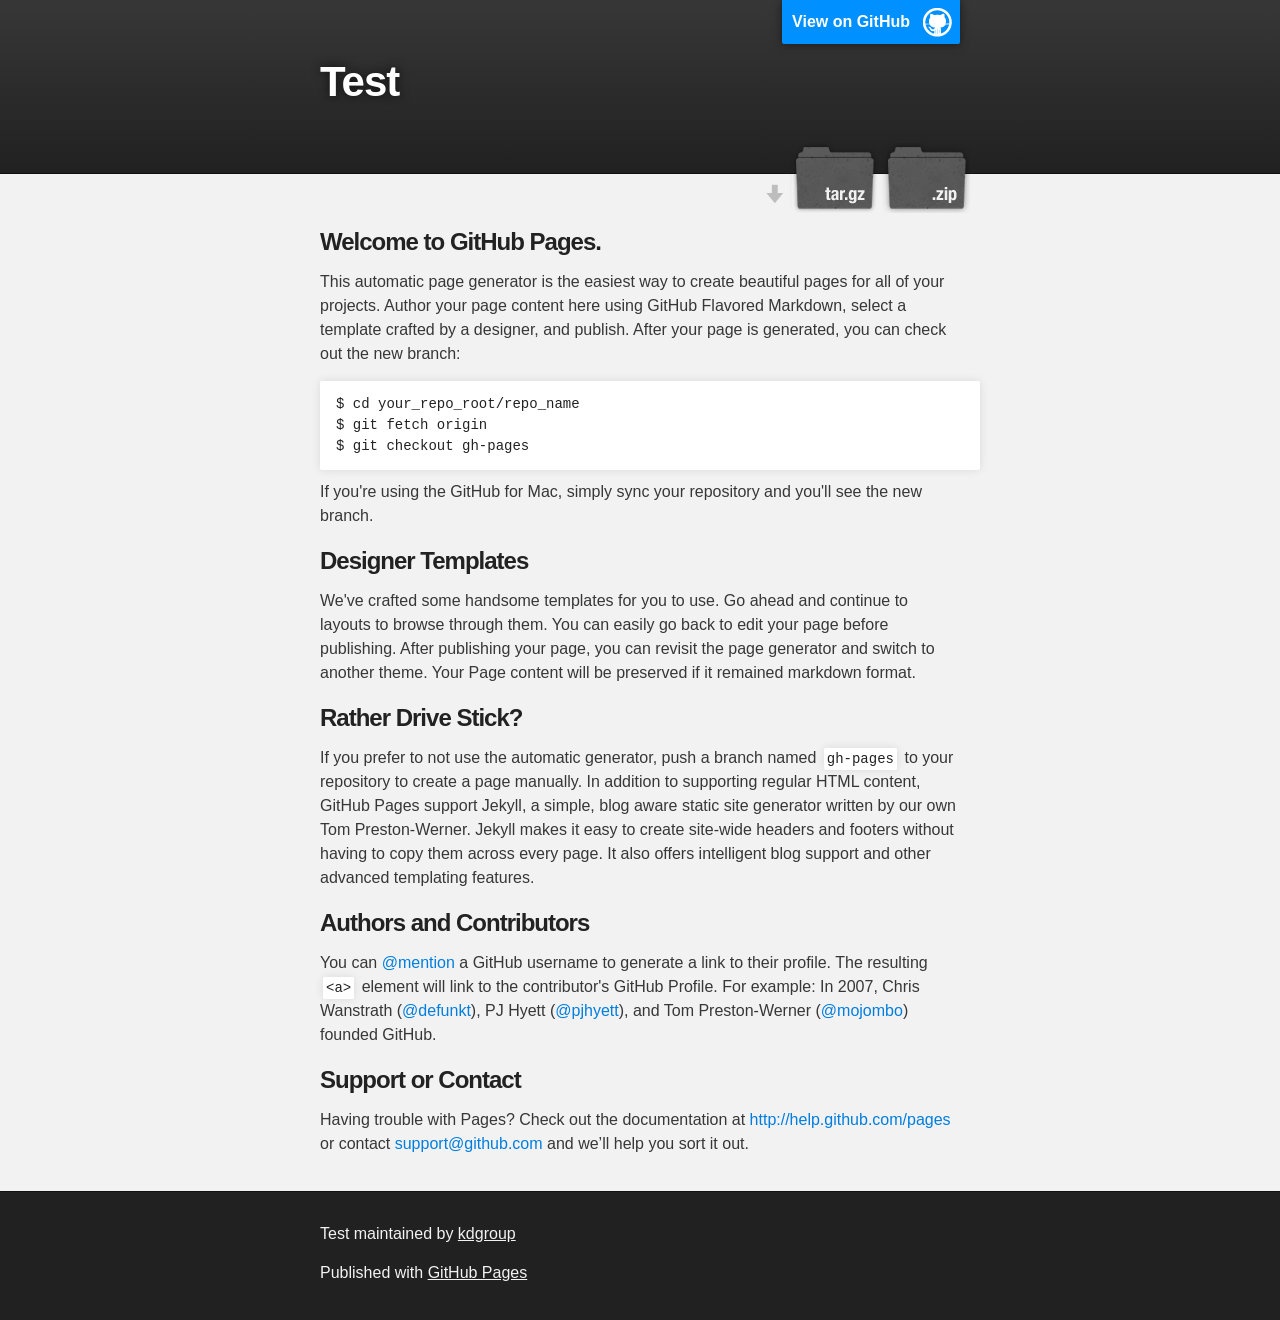
<file: index.html>
<!DOCTYPE html>
<html>

  <head>
    <meta charset='utf-8'>
    <meta http-equiv="X-UA-Compatible" content="chrome=1">
    <meta name="description" content="Test : ">

    <link rel="stylesheet" type="text/css" media="screen" href="stylesheets/stylesheet.css">

    <title>Test</title>
  </head>

  <body>

    <!-- HEADER -->
    <div id="header_wrap" class="outer">
        <header class="inner">
          <a id="forkme_banner" href="https://github.com/kdgroup/test">View on GitHub</a>

          <h1 id="project_title">Test</h1>
          <h2 id="project_tagline"></h2>

            <section id="downloads">
              <a class="zip_download_link" href="https://github.com/kdgroup/test/zipball/master">Download this project as a .zip file</a>
              <a class="tar_download_link" href="https://github.com/kdgroup/test/tarball/master">Download this project as a tar.gz file</a>
            </section>
        </header>
    </div>

    <!-- MAIN CONTENT -->
    <div id="main_content_wrap" class="outer">
      <section id="main_content" class="inner">
        <h3>
<a name="welcome-to-github-pages" class="anchor" href="#welcome-to-github-pages"><span class="octicon octicon-link"></span></a>Welcome to GitHub Pages.</h3>

<p>This automatic page generator is the easiest way to create beautiful pages for all of your projects. Author your page content here using GitHub Flavored Markdown, select a template crafted by a designer, and publish. After your page is generated, you can check out the new branch:</p>

<pre><code>$ cd your_repo_root/repo_name
$ git fetch origin
$ git checkout gh-pages
</code></pre>

<p>If you're using the GitHub for Mac, simply sync your repository and you'll see the new branch.</p>

<h3>
<a name="designer-templates" class="anchor" href="#designer-templates"><span class="octicon octicon-link"></span></a>Designer Templates</h3>

<p>We've crafted some handsome templates for you to use. Go ahead and continue to layouts to browse through them. You can easily go back to edit your page before publishing. After publishing your page, you can revisit the page generator and switch to another theme. Your Page content will be preserved if it remained markdown format.</p>

<h3>
<a name="rather-drive-stick" class="anchor" href="#rather-drive-stick"><span class="octicon octicon-link"></span></a>Rather Drive Stick?</h3>

<p>If you prefer to not use the automatic generator, push a branch named <code>gh-pages</code> to your repository to create a page manually. In addition to supporting regular HTML content, GitHub Pages support Jekyll, a simple, blog aware static site generator written by our own Tom Preston-Werner. Jekyll makes it easy to create site-wide headers and footers without having to copy them across every page. It also offers intelligent blog support and other advanced templating features.</p>

<h3>
<a name="authors-and-contributors" class="anchor" href="#authors-and-contributors"><span class="octicon octicon-link"></span></a>Authors and Contributors</h3>

<p>You can <a href="https://github.com/blog/821" class="user-mention">@mention</a> a GitHub username to generate a link to their profile. The resulting <code>&lt;a&gt;</code> element will link to the contributor's GitHub Profile. For example: In 2007, Chris Wanstrath (<a href="https://github.com/defunkt" class="user-mention">@defunkt</a>), PJ Hyett (<a href="https://github.com/pjhyett" class="user-mention">@pjhyett</a>), and Tom Preston-Werner (<a href="https://github.com/mojombo" class="user-mention">@mojombo</a>) founded GitHub.</p>

<h3>
<a name="support-or-contact" class="anchor" href="#support-or-contact"><span class="octicon octicon-link"></span></a>Support or Contact</h3>

<p>Having trouble with Pages? Check out the documentation at <a href="http://help.github.com/pages">http://help.github.com/pages</a> or contact <a href="mailto:support@github.com">support@github.com</a> and we’ll help you sort it out.</p>
      </section>
    </div>

    <!-- FOOTER  -->
    <div id="footer_wrap" class="outer">
      <footer class="inner">
        <p class="copyright">Test maintained by <a href="https://github.com/kdgroup">kdgroup</a></p>
        <p>Published with <a href="http://pages.github.com">GitHub Pages</a></p>
      </footer>
    </div>

    

  </body>
</html>
</file>
<file: stylesheets/stylesheet.css>
/*******************************************************************************
Slate Theme for GitHub Pages
by Jason Costello, @jsncostello
*******************************************************************************/

@import url(pygment_trac.css);

/*******************************************************************************
MeyerWeb Reset
*******************************************************************************/

html, body, div, span, applet, object, iframe,
h1, h2, h3, h4, h5, h6, p, blockquote, pre,
a, abbr, acronym, address, big, cite, code,
del, dfn, em, img, ins, kbd, q, s, samp,
small, strike, strong, sub, sup, tt, var,
b, u, i, center,
dl, dt, dd, ol, ul, li,
fieldset, form, label, legend,
table, caption, tbody, tfoot, thead, tr, th, td,
article, aside, canvas, details, embed,
figure, figcaption, footer, header, hgroup,
menu, nav, output, ruby, section, summary,
time, mark, audio, video {
  margin: 0;
  padding: 0;
  border: 0;
  font: inherit;
  vertical-align: baseline;
}

/* HTML5 display-role reset for older browsers */
article, aside, details, figcaption, figure,
footer, header, hgroup, menu, nav, section {
  display: block;
}

ol, ul {
  list-style: none;
}

table {
  border-collapse: collapse;
  border-spacing: 0;
}

/*******************************************************************************
Theme Styles
*******************************************************************************/

body {
  box-sizing: border-box;
  color:#373737;
  background: #212121;
  font-size: 16px;
  font-family: 'Myriad Pro', Calibri, Helvetica, Arial, sans-serif;
  line-height: 1.5;
  -webkit-font-smoothing: antialiased;
}

h1, h2, h3, h4, h5, h6 {
  margin: 10px 0;
  font-weight: 700;
  color:#222222;
  font-family: 'Lucida Grande', 'Calibri', Helvetica, Arial, sans-serif;
  letter-spacing: -1px;
}

h1 {
  font-size: 36px;
  font-weight: 700;
}

h2 {
  padding-bottom: 10px;
  font-size: 32px;
  background: url('../images/bg_hr.png') repeat-x bottom;
}

h3 {
  font-size: 24px;
}

h4 {
  font-size: 21px;
}

h5 {
  font-size: 18px;
}

h6 {
  font-size: 16px;
}

p {
  margin: 10px 0 15px 0;
}

footer p {
  color: #f2f2f2;
}

a {
  text-decoration: none;
  color: #007edf;
  text-shadow: none;

  transition: color 0.5s ease;
  transition: text-shadow 0.5s ease;
  -webkit-transition: color 0.5s ease;
  -webkit-transition: text-shadow 0.5s ease;
  -moz-transition: color 0.5s ease;
  -moz-transition: text-shadow 0.5s ease;
  -o-transition: color 0.5s ease;
  -o-transition: text-shadow 0.5s ease;
  -ms-transition: color 0.5s ease;
  -ms-transition: text-shadow 0.5s ease;
}

a:hover, a:focus {text-decoration: underline;}

footer a {
  color: #F2F2F2;
  text-decoration: underline;
}

em {
  font-style: italic;
}

strong {
  font-weight: bold;
}

img {
  position: relative;
  margin: 0 auto;
  max-width: 739px;
  padding: 5px;
  margin: 10px 0 10px 0;
  border: 1px solid #ebebeb;

  box-shadow: 0 0 5px #ebebeb;
  -webkit-box-shadow: 0 0 5px #ebebeb;
  -moz-box-shadow: 0 0 5px #ebebeb;
  -o-box-shadow: 0 0 5px #ebebeb;
  -ms-box-shadow: 0 0 5px #ebebeb;
}

p img {
  display: inline;
  margin: 0;
  padding: 0;
  vertical-align: middle;
  text-align: center;
  border: none;
}

pre, code {
  width: 100%;
  color: #222;
  background-color: #fff;

  font-family: Monaco, "Bitstream Vera Sans Mono", "Lucida Console", Terminal, monospace;
  font-size: 14px;

  border-radius: 2px;
  -moz-border-radius: 2px;
  -webkit-border-radius: 2px;
}

pre {
  width: 100%;
  padding: 10px;
  box-shadow: 0 0 10px rgba(0,0,0,.1);
  overflow: auto;
}

code {
  padding: 3px;
  margin: 0 3px;
  box-shadow: 0 0 10px rgba(0,0,0,.1);
}

pre code {
  display: block;
  box-shadow: none;
}

blockquote {
  color: #666;
  margin-bottom: 20px;
  padding: 0 0 0 20px;
  border-left: 3px solid #bbb;
}


ul, ol, dl {
  margin-bottom: 15px
}

ul {
  list-style: inside;
  padding-left: 20px;
}

ol {
  list-style: decimal inside;
  padding-left: 20px;
}

dl dt {
  font-weight: bold;
}

dl dd {
  padding-left: 20px;
  font-style: italic;
}

dl p {
  padding-left: 20px;
  font-style: italic;
}

hr {
  height: 1px;
  margin-bottom: 5px;
  border: none;
  background: url('../images/bg_hr.png') repeat-x center;
}

table {
  border: 1px solid #373737;
  margin-bottom: 20px;
  text-align: left;
 }

th {
  font-family: 'Lucida Grande', 'Helvetica Neue', Helvetica, Arial, sans-serif;
  padding: 10px;
  background: #373737;
  color: #fff;
 }

td {
  padding: 10px;
  border: 1px solid #373737;
 }

form {
  background: #f2f2f2;
  padding: 20px;
}

/*******************************************************************************
Full-Width Styles
*******************************************************************************/

.outer {
  width: 100%;
}

.inner {
  position: relative;
  max-width: 640px;
  padding: 20px 10px;
  margin: 0 auto;
}

#forkme_banner {
  display: block;
  position: absolute;
  top:0;
  right: 10px;
  z-index: 10;
  padding: 10px 50px 10px 10px;
  color: #fff;
  background: url('../images/blacktocat.png') #0090ff no-repeat 95% 50%;
  font-weight: 700;
  box-shadow: 0 0 10px rgba(0,0,0,.5);
  border-bottom-left-radius: 2px;
  border-bottom-right-radius: 2px;
}

#header_wrap {
  background: #212121;
  background: -moz-linear-gradient(top, #373737, #212121);
  background: -webkit-linear-gradient(top, #373737, #212121);
  background: -ms-linear-gradient(top, #373737, #212121);
  background: -o-linear-gradient(top, #373737, #212121);
  background: linear-gradient(top, #373737, #212121);
}

#header_wrap .inner {
  padding: 50px 10px 30px 10px;
}

#project_title {
  margin: 0;
  color: #fff;
  font-size: 42px;
  font-weight: 700;
  text-shadow: #111 0px 0px 10px;
}

#project_tagline {
  color: #fff;
  font-size: 24px;
  font-weight: 300;
  background: none;
  text-shadow: #111 0px 0px 10px;
}

#downloads {
  position: absolute;
  width: 210px;
  z-index: 10;
  bottom: -40px;
  right: 0;
  height: 70px;
  background: url('../images/icon_download.png') no-repeat 0% 90%;
}

.zip_download_link {
  display: block;
  float: right;
  width: 90px;
  height:70px;
  text-indent: -5000px;
  overflow: hidden;
  background: url(../images/sprite_download.png) no-repeat bottom left;
}

.tar_download_link {
  display: block;
  float: right;
  width: 90px;
  height:70px;
  text-indent: -5000px;
  overflow: hidden;
  background: url(../images/sprite_download.png) no-repeat bottom right;
  margin-left: 10px;
}

.zip_download_link:hover {
  background: url(../images/sprite_download.png) no-repeat top left;
}

.tar_download_link:hover {
  background: url(../images/sprite_download.png) no-repeat top right;
}

#main_content_wrap {
  background: #f2f2f2;
  border-top: 1px solid #111;
  border-bottom: 1px solid #111;
}

#main_content {
  padding-top: 40px;
}

#footer_wrap {
  background: #212121;
}



/*******************************************************************************
Small Device Styles
*******************************************************************************/

@media screen and (max-width: 480px) {
  body {
    font-size:14px;
  }

  #downloads {
    display: none;
  }

  .inner {
    min-width: 320px;
    max-width: 480px;
  }

  #project_title {
  font-size: 32px;
  }

  h1 {
    font-size: 28px;
  }

  h2 {
    font-size: 24px;
  }

  h3 {
    font-size: 21px;
  }

  h4 {
    font-size: 18px;
  }

  h5 {
    font-size: 14px;
  }

  h6 {
    font-size: 12px;
  }

  code, pre {
    min-width: 320px;
    max-width: 480px;
    font-size: 11px;
  }

}
</file>
